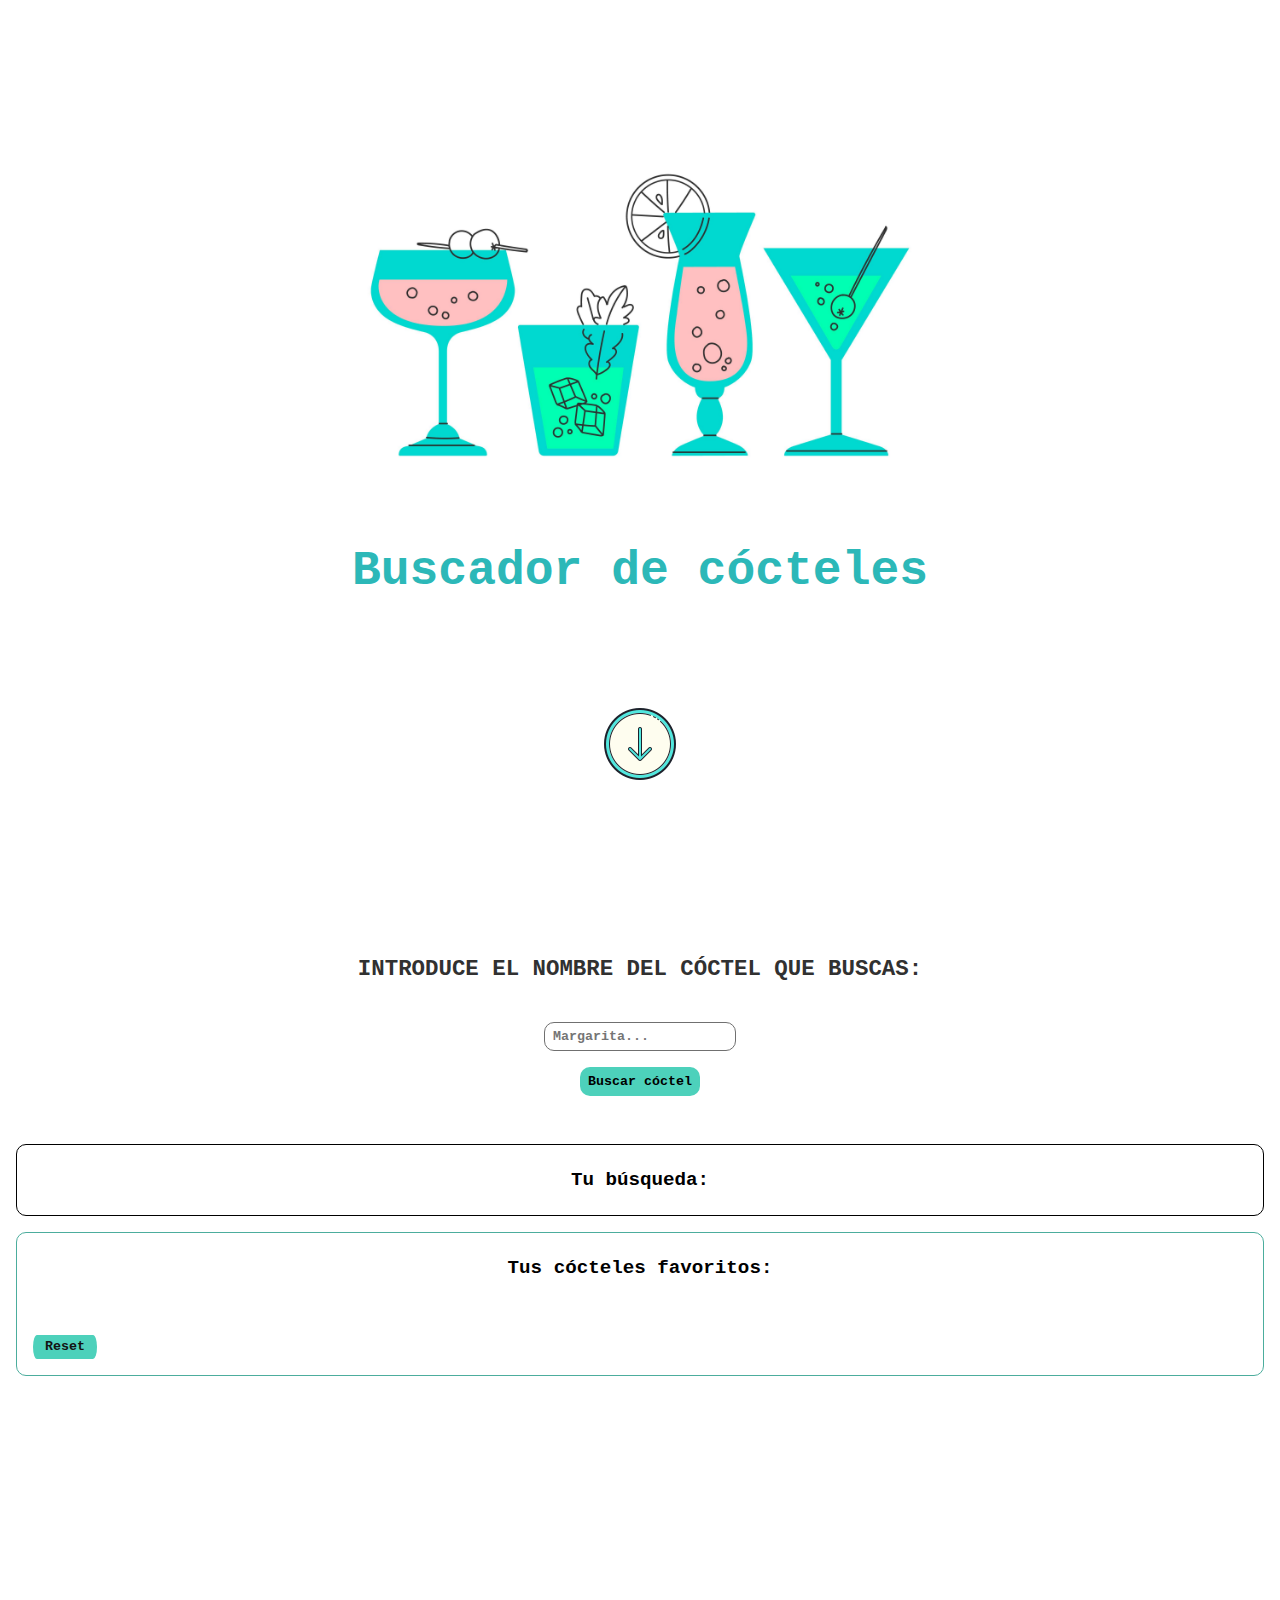
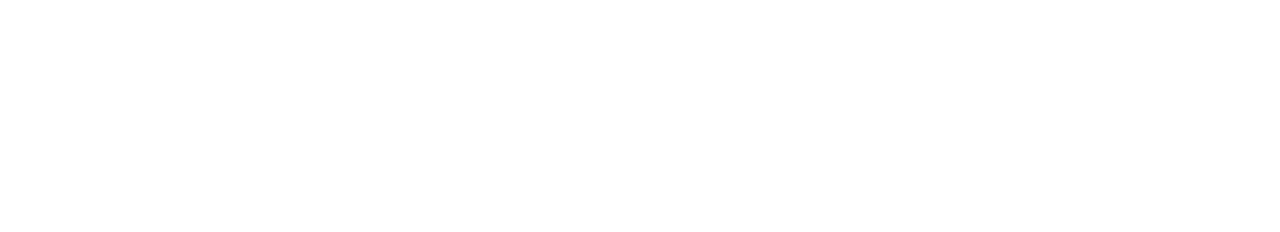
<file: docs/index.html>
<!DOCTYPE html>
<html lang="es">

<head>
  <meta charset="UTF-8" />
  <meta name="viewport" content="width=device-width, initial-scale=1" />
  <title>Cócteles🍹</title>
  <link href="https://fonts.googleapis.com/css2?family=Roboto:wght@400;700&display=swap" rel="stylesheet">
  <link rel="stylesheet" href="./assets/css/main.css" />
</head>

<body>
  <header class="header">
    <img class="img-header" src="assets/images/cocteles.jpg" alt="dibujo cocteles">
    <h1 class="h1-header">Buscador de cócteles</h1>
    <a title="flecha abajo" href="#main"><img src="assets/images/icon-arrow.png"
        alt="flecha ir a siguiente sección" /></a>
  </header>

  <main class="main" id="main">
    <form class="form">
      <label class="label-input">Introduce el nombre del cóctel que buscas:</label>
      <fieldset class="fieldset">
        <input placeholder="Margarita..." type=" text" class="js-input input-text">
        <button class="js-search-btn btn-search">Buscar cóctel</button>
      </fieldset>
    </form>

    <section class="main-section">

      <div class="container1">
        <h3 class="title-list-api">Tus cócteles favoritos:</h3>
        <ul class="js-list-favs list-favs"></ul>
        <button class="js-reset-btn btn-reset">Reset</button>
      </div>

      <div class="container2">
        <h3 class="title-list-fav">Tu búsqueda:</h3>
        <ul class="js-list list-searched"></ul>
      </div>


    </section>

    <footer></footer>
  </main>
  <script type="text/javascript" src="./assets/js/main.js"></script>
</body>

</html>
</file>
<file: docs/assets/css/main.css>
*{box-sizing:border-box;margin:0;padding:0;scroll-behavior:smooth}.header{display:flex;justify-content:center;flex-direction:column;align-items:center;gap:1rem;height:100vh}.header .img-header{width:70%}@media screen and (min-width: 768px){.header .img-header{width:50%}}.header .h1-header{font-family:monospace;color:#2cb8b8;font-size:3rem;margin-bottom:5rem;text-align:center}.form{display:flex;justify-content:center;align-items:center;flex-direction:column;font-family:monospace;font-weight:600;color:#fff;margin-top:2rem}.form .label-input{font-size:1.4rem;font-weight:700;text-transform:uppercase;text-align:center;margin:1rem;color:#313131;padding:0.5rem}.form .fieldset{border:none;display:flex;justify-content:center;align-items:center;flex-direction:column;flex-wrap:wrap;margin-bottom:2rem}.form .fieldset .input-text{height:1.8rem;width:12rem;border-radius:10px;margin-top:1rem;font-family:monospace;font-weight:700;border:1px solid #707070;padding-left:0.5rem;color:#0e3831}.form .fieldset .btn-search{height:1.8rem;padding-left:0.5rem;padding-right:0.5rem;border-radius:10px;border:none;background-color:#4dd1bb;font-family:monospace;font-weight:600;color:#000;margin-top:1rem}.form .fieldset .btn-search:hover{transform:scale(1.2, 1.2);transition:0.3s;cursor:pointer}.main{height:100vh;width:auto}.main .main-section{display:grid;grid-template-columns:1fr;margin:1rem;gap:1rem;width:auto}.main .main-section .container1{color:#000;font-family:monospace;border-radius:10px;border:1px solid #4cad9d}.main .main-section .container1 .title-list-api{display:flex;justify-content:center;padding:0.5rem;border-radius:0.5rem;font-size:1.2rem;margin-bottom:1rem;margin-top:1rem}.main .main-section .container1 .list-favs{display:flex;flex-direction:row;justify-content:center;align-items:center;flex-wrap:wrap}.main .main-section .container1 .list-favs .card-drink{display:flex;flex-direction:column-reverse;justify-content:center;align-items:center;list-style:none;margin:1rem;border:1px solid #838383;border-radius:10px;height:16rem;width:14rem}.main .main-section .container1 .list-favs .card-drink .item-name{text-align:center;font-family:monospace;width:14rem;height:2rem;font-size:12px;text-transform:uppercase;letter-spacing:0.8px;font-weight:400}.main .main-section .container1 .list-favs .card-drink .img-drink{width:14rem;height:12rem;border-top-left-radius:10px;border-top-right-radius:10px;position:relative;top:-1.7rem;border:1px solid #838383}.main .main-section .container1 .list-favs .card-drink .btn-delete{border-radius:50%;height:1.5rem;width:1.5rem;border:none;font-weight:700;position:relative;left:6rem;color:white;background-color:#3ba17f}.main .main-section .container1 .list-favs .card-drink .btn-delete:hover{cursor:pointer;background-color:#d31d1d;color:#fff}.main .main-section .container1 .btn-reset{height:1.5rem;width:4rem;padding-left:0.5rem;padding-right:0.5rem;border-radius:10px / 30px;border:none;background-color:#4dd1bb;font-family:monospace;font-weight:600;color:#131313;margin:2rem 1rem 1rem 1rem}.main .main-section .container1 .btn-reset:hover{transform:scale(1.2, 1.2);transition:0.3s;cursor:pointer}.main .main-section .container2{color:#000;font-family:monospace;border-radius:10px;border:1px solid #000}@media screen and (min-width: 1024px){.main .main-section .container2{order:-1}}.main .main-section .container2 .title-list-fav{display:flex;justify-content:center;padding:0.5rem;border-radius:0.5rem;font-size:1.2rem;margin-bottom:1rem;margin-top:1rem}.main .main-section .container2 .list-searched{display:flex;flex-direction:row;justify-content:center;align-items:center;flex-wrap:wrap}.main .main-section .container2 .list-searched .card-drink{display:flex;flex-direction:column-reverse;justify-content:center;align-items:center;list-style:none;margin:1rem;border:1px solid #838383;border-radius:10px;height:16rem;width:14rem}.main .main-section .container2 .list-searched .card-drink:hover{cursor:pointer}.main .main-section .container2 .list-searched .card-drink .item-name{text-align:center;font-family:monospace;width:14rem;height:2rem;font-size:12px;text-transform:uppercase;letter-spacing:0.8px;font-weight:400}.main .main-section .container2 .list-searched .card-drink .img-drink{width:14rem;height:12rem;border-top-left-radius:10px;border-top-right-radius:10px;position:relative;top:-1.7rem;border:1px solid #838383}.main .main-section .container2 .list-searched .fav-drink{border:1rem solid #44c255;border-radius:20px;color:#000;background-color:#44c255}@media screen and (min-width: 1024px){.main .main-section .container2{grid-template-columns:1fr 1fr;align-items:first baseline}}
</file>
